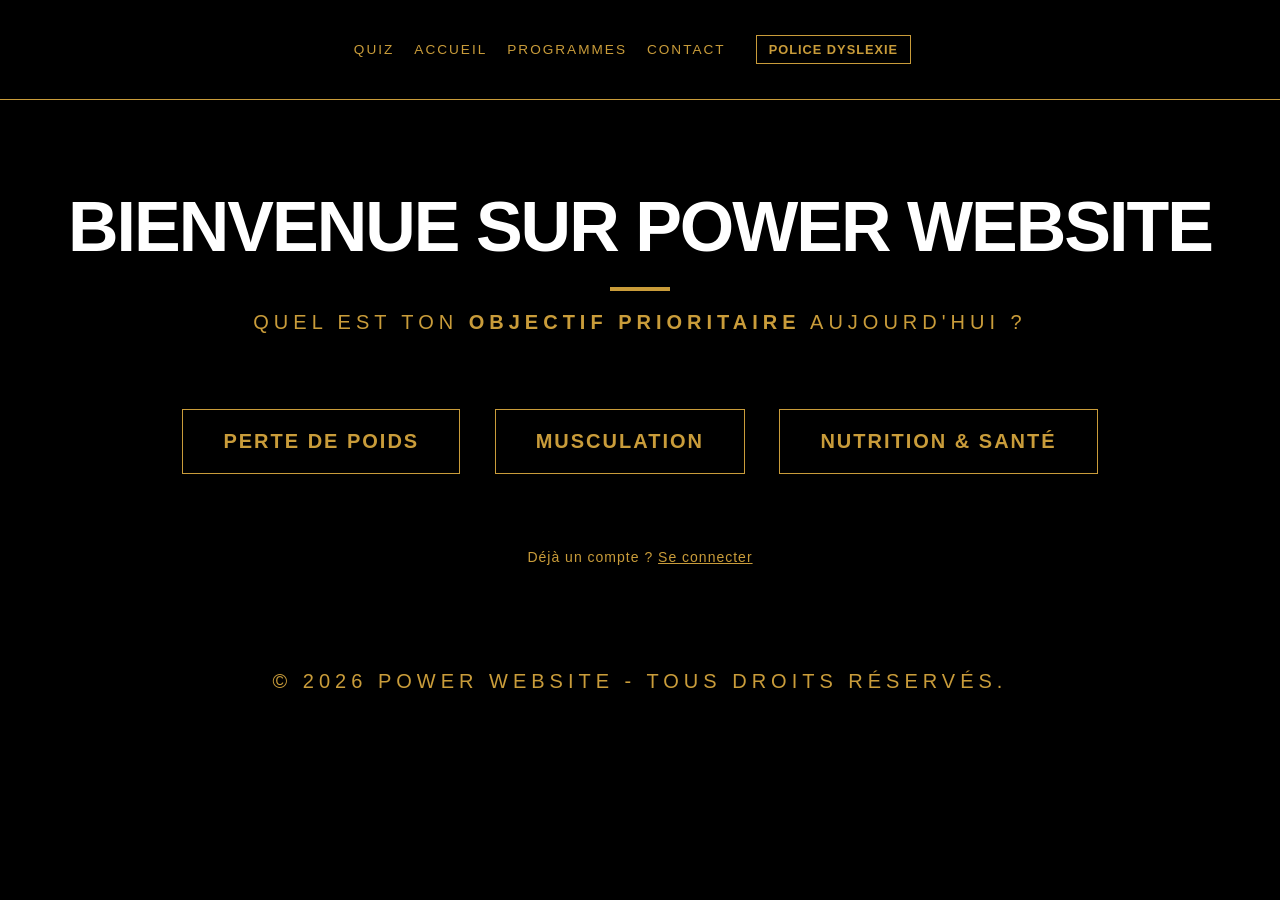
<file: index.html>
<!doctype html>
<html lang="fr">
  <head>
    <meta charset="UTF-8" />
    <meta name="viewport" content="width=device-width, initial-scale=1.0" />
    <title>Power Website - Ton Objectif</title>
    <meta name="description" content="Découvre ton programme fitness idéal en 30 secondes avec le quiz Power Website. Perte de poids, musculation, nutrition : reçois ton bilan personnalisé gratuit.">
    <meta name="robots" content="index, follow">
    <link rel="canonical" href="https://www.powerwebsite.fr/">

    <!-- Favicon (Cr 1.e.9) -->
    <link rel="icon" type="image/svg+xml" href="assets/images/favicon.svg">

    <meta property="og:title" content="Power Website - Trouve ton objectif fitness">
    <meta property="og:description" content="Découvre ton programme fitness idéal en 30 secondes avec le quiz Power Website. Reçois ton bilan personnalisé gratuit.">
    <meta property="og:type" content="website">
    <meta property="og:url" content="https://www.powerwebsite.fr/">
    <meta property="og:image" content="https://www.powerwebsite.fr/assets/images/logo.png">
    <meta property="og:locale" content="fr_FR">
    <meta name="twitter:card" content="summary_large_image">
    <link rel="stylesheet" href="assets/css/common.css" />
    <link rel="stylesheet" href="assets/css/index.css" />

    <!-- Données structurées schema.org : identité de l'organisation (Cr 1.e.3) -->
    <script type="application/ld+json">
    {
      "@context": "https://schema.org",
      "@type": "SportsActivityLocation",
      "name": "Power Website",
      "url": "https://www.powerwebsite.fr/",
      "logo": "https://www.powerwebsite.fr/assets/images/logo.png",
      "description": "Coaching sportif en ligne : programmes de musculation, nutrition et perte de graisse.",
      "sameAs": []
    }
    </script>
  </head>
  <body>
    <!-- Lien d'évitement : permet d'accéder directement au contenu au clavier (Cr 1.c.4) -->
    <a class="lien-evitement" href="#contenu-principal">Aller au contenu principal</a>

    <!-- Navigation cohérente avec le reste du site (Cr 1.e.10) -->
    <header>
      <nav aria-label="Navigation principale">
        <a href="index.html">Quiz</a>
        <a href="pages/accueil.html">Accueil</a>
        <a href="pages/programmes.html">Programmes</a>
        <a href="pages/contact.html">Contact</a>
        <button id="bouton-police-dyslexie" type="button" class="btn-accessibilite" aria-pressed="false">
          Police dyslexie
        </button>
      </nav>
    </header>

    <main id="contenu-principal">
      <h1>Bienvenue sur Power Website</h1>
      <p>Quel est ton <strong>objectif prioritaire</strong> aujourd'hui ?</p>

      <!-- Choix de l'objectif : déclenche l'affichage du formulaire (écouteurs
           attachés dans index.js via addEventListener, pas d'onclick inline) -->
      <div class="choix-objectif">
        <button type="button" class="btn-objectif" data-objectif="perte_de_poids">Perte de poids</button>
        <button type="button" class="btn-objectif" data-objectif="renforcement_musculaire">Musculation</button>
        <button type="button" class="btn-objectif" data-objectif="nutrition">Nutrition & Santé</button>
      </div>

      <div id="resultat">
        <form
          id="formulaire-email"
          action="pages/accueil.html"
          method="POST"
          style="display: none; margin-top: 30px"
        >
          <p>Reçois ton <strong>bilan offert</strong></p>

          <input type="hidden" name="goal_id" id="hidden-goal-id" />

          <label for="champ-nom" class="sr-only">Ton prénom</label>
          <input
            type="text"
            id="champ-nom"
            name="nom"
            class="champ-texte"
            placeholder="TON PRÉNOM"
            required
          />
          <br />
          <label for="champ-email" class="sr-only">Ton email</label>
          <input
            type="email"
            id="champ-email"
            name="email"
            class="champ-texte"
            placeholder="TON EMAIL"
            required
          />
          <br />
          <button type="submit" class="btn-inscription" title="Envoyer le formulaire d'inscription">
            S'inscrire
          </button>
        </form>

        <p class="lien-secondaire">
          Déjà un compte ? <a href="pages/connexion.html" title="Se connecter à ton compte Power Website">Se connecter</a>
        </p>
      </div>
    </main>

    <footer class="pied-de-page">
      <p>&copy; 2026 Power Website - Tous droits réservés.</p>
    </footer>

    <script src="assets/js/common.js"></script>
    <script src="assets/js/index.js"></script>
  </body>
</html>
</file>
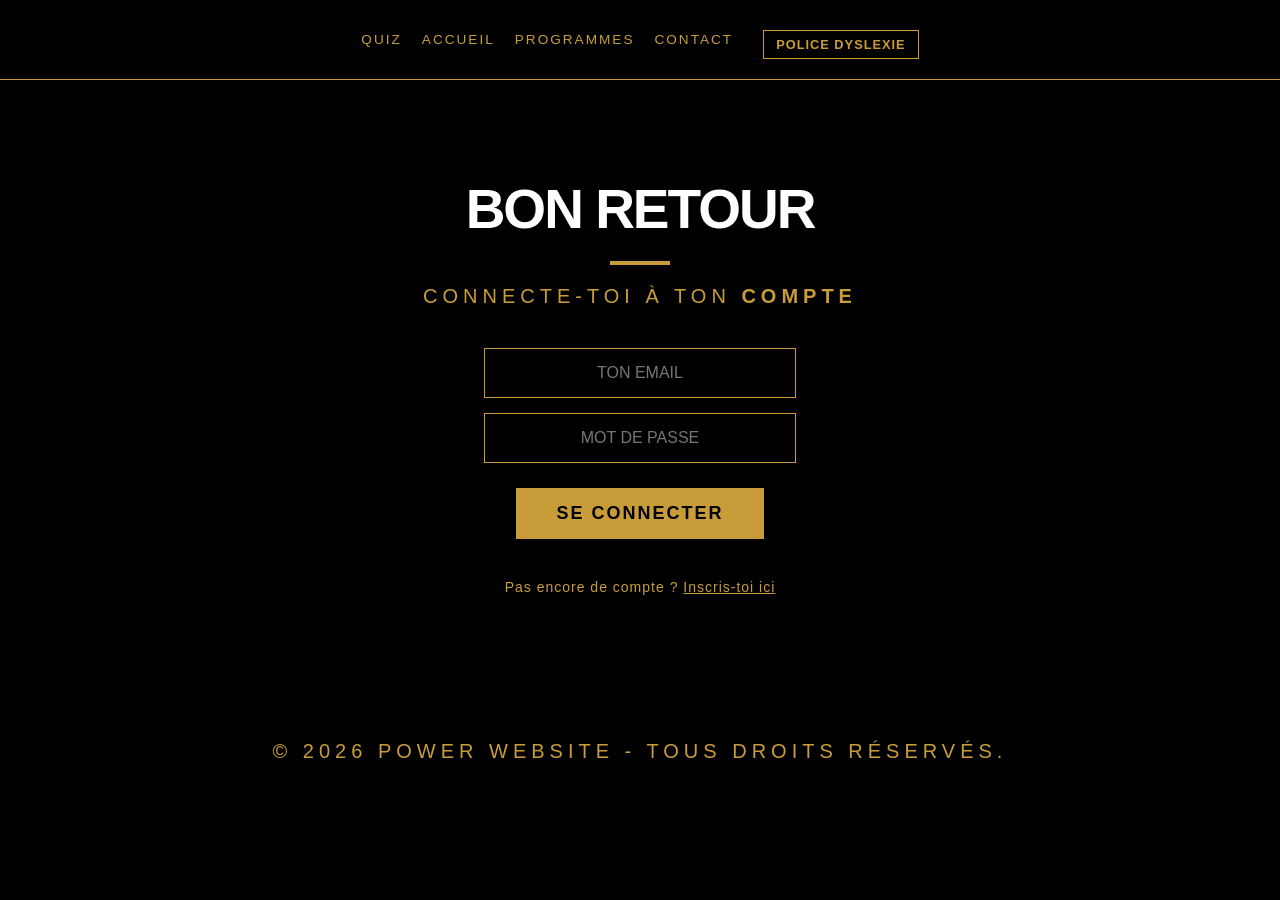
<file: pages/connexion.html>
<!doctype html>
<html lang="fr">
  <head>
    <meta charset="UTF-8" />
    <meta name="viewport" content="width=device-width, initial-scale=1.0" />
    <title>Power Website - Connexion</title>
    <meta name="description" content="Connecte-toi à ton espace personnel Power Website pour accéder à tes programmes d'entraînement et suivre ta progression.">
    <meta name="robots" content="index, follow">
    <link rel="canonical" href="https://www.powerwebsite.fr/pages/connexion.html">

    <!-- Favicon (Cr 1.e.9) -->
    <link rel="icon" type="image/svg+xml" href="../assets/images/favicon.svg">

    <meta property="og:title" content="Power Website - Connexion">
    <meta property="og:description" content="Connecte-toi à ton espace personnel Power Website pour accéder à tes programmes d'entraînement.">
    <meta property="og:type" content="website">
    <meta property="og:url" content="https://www.powerwebsite.fr/pages/connexion.html">
    <meta property="og:image" content="https://www.powerwebsite.fr/assets/images/logo.png">
    <meta property="og:locale" content="fr_FR">
    <meta name="twitter:card" content="summary_large_image">
    <link rel="stylesheet" href="../assets/css/common.css" />
    <link rel="stylesheet" href="../assets/css/connexion.css" />

    <!-- Fil d'Ariane structuré (Cr 1.e.3) -->
    <script type="application/ld+json">
    {
      "@context": "https://schema.org",
      "@type": "BreadcrumbList",
      "itemListElement": [
        { "@type": "ListItem", "position": 1, "name": "Accueil", "item": "https://www.powerwebsite.fr/pages/accueil.html" },
        { "@type": "ListItem", "position": 2, "name": "Connexion", "item": "https://www.powerwebsite.fr/pages/connexion.html" }
      ]
    }
    </script>
  </head>
  <body>
    <!-- Lien d'évitement (Cr 1.c.4) -->
    <a class="lien-evitement" href="#contenu-principal">Aller au contenu principal</a>

    <!-- Navigation cohérente avec le reste du site (Cr 1.e.10) -->
    <header>
      <nav aria-label="Navigation principale">
        <a href="../index.html">Quiz</a>
        <a href="accueil.html">Accueil</a>
        <a href="programmes.html">Programmes</a>
        <a href="contact.html">Contact</a>
        <button id="bouton-police-dyslexie" type="button" class="btn-accessibilite" aria-pressed="false">
          Police dyslexie
        </button>
      </nav>
    </header>

    <main id="contenu-principal">
      <h1>Bon retour</h1>
      <p>Connecte-toi à ton <strong>compte</strong></p>

      <form action="accueil.html" method="POST">
        <label for="champ-email" class="sr-only">Ton email</label>
        <input
          type="email"
          id="champ-email"
          name="email"
          placeholder="TON EMAIL"
          required
        />
        <br />

        <label for="champ-password" class="sr-only">Ton mot de passe</label>
        <input
          type="password"
          id="champ-password"
          name="password"
          placeholder="MOT DE PASSE"
          required
        />
        <br />

        <button type="submit" title="Envoyer le formulaire de connexion">Se connecter</button>
      </form>

      <p class="lien-secondaire">
        Pas encore de compte ? <a href="../index.html" title="Retour au quiz d'inscription">Inscris-toi ici</a>
      </p>
    </main>

    <footer class="pied-de-page">
      <p>&copy; 2026 Power Website - Tous droits réservés.</p>
    </footer>

    <script src="../assets/js/common.js"></script>
  </body>
</html>
</file>
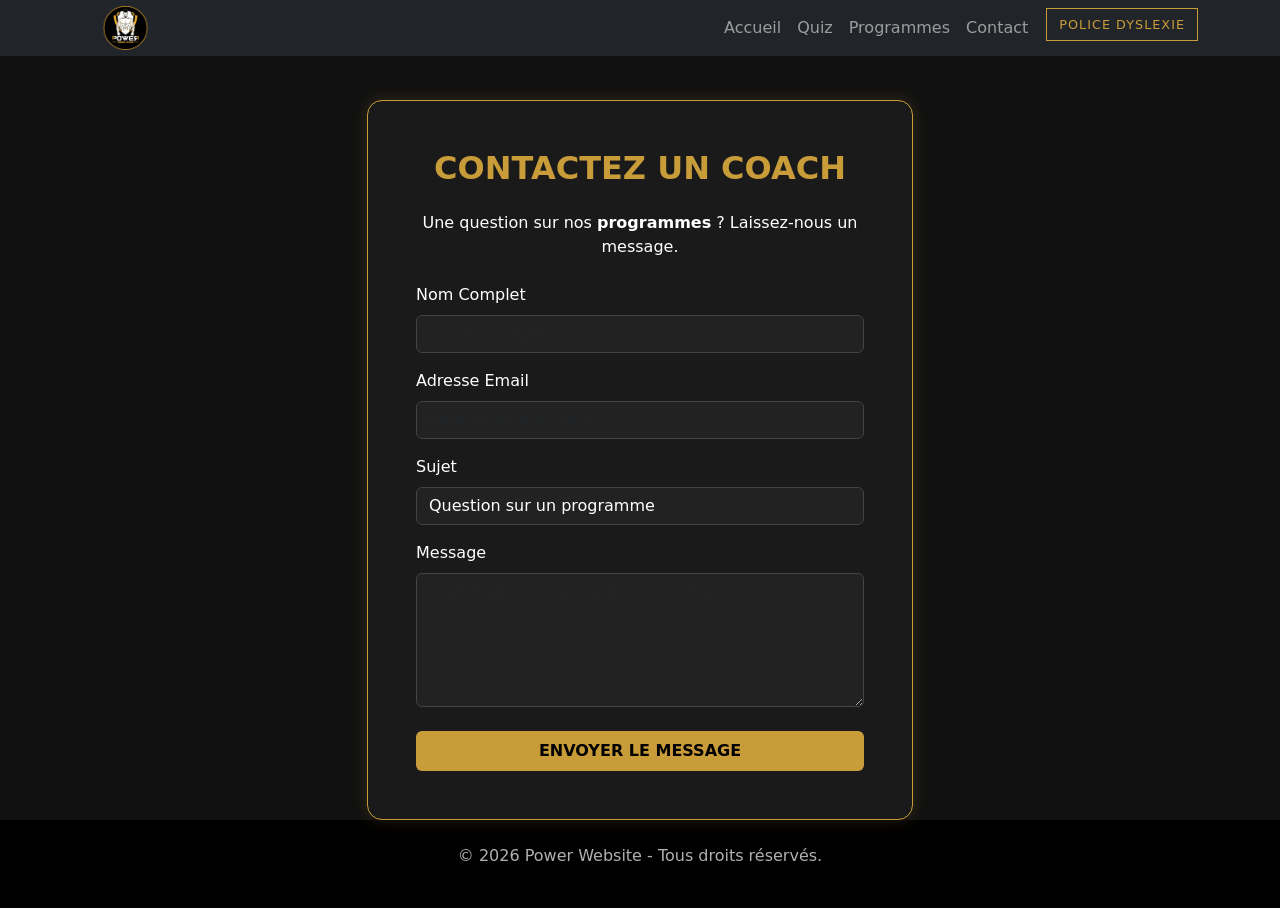
<file: pages/contact.html>
<!DOCTYPE html>
<html lang="fr">
<head>
    <meta charset="UTF-8">
    <meta name="viewport" content="width=device-width, initial-scale=1.0">
    <title>Contact - Power Website</title>
    <meta name="description" content="Contactez un coach Power Website pour toute question sur nos programmes de musculation, nutrition ou nos abonnements. Réponse rapide garantie.">
    <meta name="robots" content="index, follow">
    <link rel="canonical" href="https://www.powerwebsite.fr/pages/contact.html">

    <!-- Favicon (Cr 1.e.9) -->
    <link rel="icon" type="image/svg+xml" href="../assets/images/favicon.svg">

    <meta property="og:title" content="Contact - Power Website">
    <meta property="og:description" content="Contactez un coach Power Website pour toute question sur nos programmes ou nos abonnements.">
    <meta property="og:type" content="website">
    <meta property="og:url" content="https://www.powerwebsite.fr/pages/contact.html">
    <meta property="og:image" content="https://www.powerwebsite.fr/assets/images/logo.png">
    <meta property="og:locale" content="fr_FR">
    <meta name="twitter:card" content="summary_large_image">
    <link href="https://cdn.jsdelivr.net/npm/bootstrap@5.3.8/dist/css/bootstrap.min.css" rel="stylesheet">
    <link rel="stylesheet" href="../assets/css/common.css">
    <link rel="stylesheet" href="../assets/css/contact.css">

    <!-- Fil d'Ariane (Cr 1.e.3) -->
    <script type="application/ld+json">
    {
      "@context": "https://schema.org",
      "@type": "BreadcrumbList",
      "itemListElement": [
        { "@type": "ListItem", "position": 1, "name": "Accueil", "item": "https://www.powerwebsite.fr/pages/accueil.html" },
        { "@type": "ListItem", "position": 2, "name": "Contact", "item": "https://www.powerwebsite.fr/pages/contact.html" }
      ]
    }
    </script>
</head>
<body>
    <!-- Lien d'évitement (Cr 1.c.4) -->
    <a class="lien-evitement" href="#contenu-principal">Aller au contenu principal</a>

    <nav class="navbar navbar-expand-lg navbar-dark bg-dark fixed-top" aria-label="Navigation principale">
      <div class="container">
       <a class="navbar-brand" href="accueil.html" style="position: relative;">
        <img src="../assets/images/logo.png" alt="Power Website"
             width="150" height="50"
             style="height: 50px; width: auto; position: absolute; top: -17px; left: 0; z-index: 1000;">
    </a>

        <button class="navbar-toggler" type="button" data-bs-toggle="collapse" data-bs-target="#monMenu" aria-label="Ouvrir le menu de navigation">
          <span class="navbar-toggler-icon"></span>
        </button>

        <div class="collapse navbar-collapse" id="monMenu">
          <ul class="navbar-nav ms-auto">
            <li class="nav-item"><a class="nav-link" href="accueil.html" title="Retour à l'accueil">Accueil</a></li>
            <li class="nav-item"><a class="nav-link" href="../index.html" title="Faire le quiz d'objectif">Quiz</a></li>
            <li class="nav-item"><a class="nav-link" href="programmes.html" title="Voir les programmes">Programmes</a></li>
            <li class="nav-item"><a class="nav-link" href="contact.html" title="Contacter un coach">Contact</a></li>
            <li class="nav-item">
              <button id="bouton-police-dyslexie" type="button" class="btn-accessibilite" aria-pressed="false">
                Police dyslexie
              </button>
            </li>
          </ul>
        </div>
      </div>
    </nav>

<main id="contenu-principal">
<div class="container">
    <div class="row justify-content-center">
        <div class="col-md-8 col-lg-6">
            <div class="card-contact p-4 p-md-5">
                <h1 class="sr-only">Contact - Power Website</h1>
                <h2 class="text-center text-gold fw-bold mb-4">CONTACTEZ UN COACH</h2>
                <p class="text-center mb-4">Une question sur nos <strong>programmes</strong> ? Laissez-nous un message.</p>

                <form action="accueil.html" method="POST" id="formulaire-contact">
                    <div class="mb-3">
                        <label class="form-label" for="champ-nom">Nom Complet</label>
                        <input type="text" id="champ-nom" name="nom" class="form-control" placeholder="Ex: Jean Dupont" required>
                    </div>

                    <div class="mb-3">
                        <label class="form-label" for="champ-email">Adresse Email</label>
                        <input type="email" id="champ-email" name="email" class="form-control" placeholder="nom@exemple.com" required>
                    </div>

                    <div class="mb-3">
                        <label class="form-label" for="champ-sujet">Sujet</label>
                        <select id="champ-sujet" name="sujet" class="form-control">
                            <option value="programme">Question sur un programme</option>
                            <option value="tarif">Tarifs et abonnements</option>
                            <option value="autre">Autre demande</option>
                        </select>
                    </div>

                    <div class="mb-4">
                        <label class="form-label" for="champ-message">Message</label>
                        <textarea id="champ-message" name="message" class="form-control" rows="5" placeholder="Comment pouvons-nous vous aider ?" required></textarea>
                    </div>

                    <button type="submit" class="btn btn-gold w-100 py-2" title="Envoyer le message au coach">ENVOYER LE MESSAGE</button>
                </form>
            </div>
        </div>
    </div>
</div>
</main>

    <footer class="py-4 bg-black text-center" style="color: #b0b0b0;">
        <p>&copy; 2026 Power Website - Tous droits réservés.</p>
    </footer>

    <script src="https://cdn.jsdelivr.net/npm/bootstrap@5.3.8/dist/js/bootstrap.bundle.min.js"></script>
    <script src="../assets/js/common.js"></script>
    <script src="../assets/js/contact.js"></script>

</body>
</html>
</file>
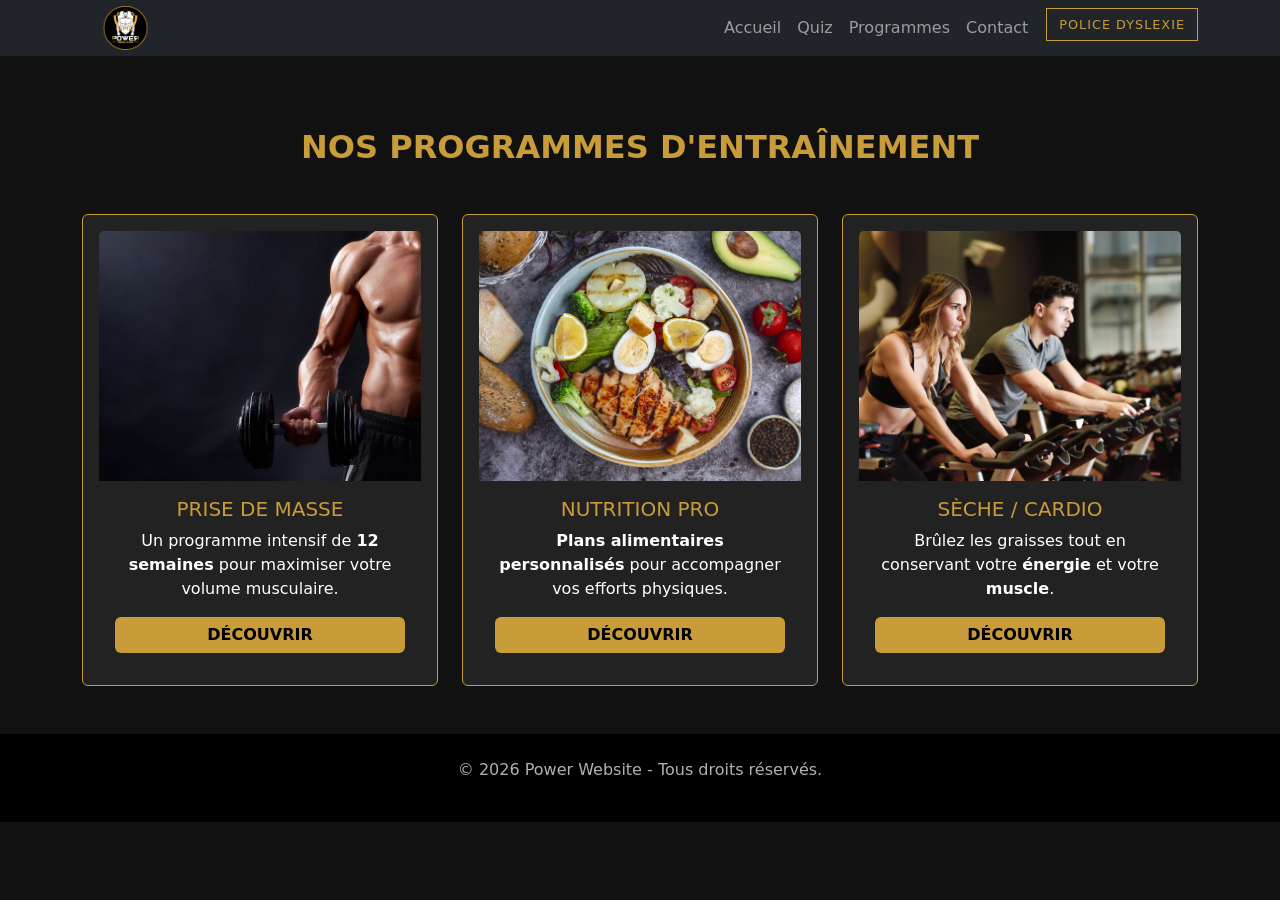
<file: pages/programmes.html>
<!DOCTYPE html>
<html lang="fr">
<head>
    <meta charset="UTF-8">
    <meta name="viewport" content="width=device-width, initial-scale=1.0">
    <title>Programmes - Power Website</title>
    <meta name="description" content="Découvre nos programmes d'entraînement : prise de masse, nutrition pro et sèche/cardio. Des plans personnalisés pour atteindre tes objectifs en 12 semaines.">
    <meta name="robots" content="index, follow">
    <link rel="canonical" href="https://www.powerwebsite.fr/pages/programmes.html">

    <!-- Favicon (Cr 1.e.9) -->
    <link rel="icon" type="image/svg+xml" href="../assets/images/favicon.svg">

    <meta property="og:title" content="Programmes - Power Website">
    <meta property="og:description" content="Prise de masse, nutrition pro et sèche/cardio : des plans personnalisés pour atteindre tes objectifs.">
    <meta property="og:type" content="website">
    <meta property="og:url" content="https://www.powerwebsite.fr/pages/programmes.html">
    <meta property="og:image" content="https://www.powerwebsite.fr/assets/images/logo.png">
    <meta property="og:locale" content="fr_FR">
    <meta name="twitter:card" content="summary_large_image">
    <link href="https://cdn.jsdelivr.net/npm/bootstrap@5.3.8/dist/css/bootstrap.min.css" rel="stylesheet">
    <link rel="stylesheet" href="../assets/css/common.css">
    <link rel="stylesheet" href="../assets/css/programmes.css">

    <!-- Fil d'Ariane + liste des programmes (Cr 1.e.3) -->
    <script type="application/ld+json">
    {
      "@context": "https://schema.org",
      "@type": "BreadcrumbList",
      "itemListElement": [
        { "@type": "ListItem", "position": 1, "name": "Accueil", "item": "https://www.powerwebsite.fr/pages/accueil.html" },
        { "@type": "ListItem", "position": 2, "name": "Programmes", "item": "https://www.powerwebsite.fr/pages/programmes.html" }
      ]
    }
    </script>
</head>
<body>
    <!-- Lien d'évitement (Cr 1.c.4) -->
    <a class="lien-evitement" href="#contenu-principal">Aller au contenu principal</a>

    <nav class="navbar navbar-expand-lg navbar-dark bg-dark fixed-top" aria-label="Navigation principale">
      <div class="container">
       <a class="navbar-brand" href="accueil.html" style="position: relative;">
        <img src="../assets/images/logo.png" alt="Power Website"
             width="150" height="50"
             style="height: 50px; width: auto; position: absolute; top: -17px; left: 0; z-index: 1000;">
    </a>

        <button class="navbar-toggler" type="button" data-bs-toggle="collapse" data-bs-target="#monMenu" aria-label="Ouvrir le menu de navigation">
          <span class="navbar-toggler-icon"></span>
        </button>

        <div class="collapse navbar-collapse" id="monMenu">
          <ul class="navbar-nav ms-auto">
            <li class="nav-item"><a class="nav-link" href="accueil.html" title="Retour à l'accueil">Accueil</a></li>
            <li class="nav-item"><a class="nav-link" href="../index.html" title="Faire le quiz d'objectif">Quiz</a></li>
            <li class="nav-item"><a class="nav-link" href="programmes.html" title="Voir tous les programmes">Programmes</a></li>
            <li class="nav-item"><a class="nav-link" href="contact.html" title="Contacter un coach">Contact</a></li>
            <li class="nav-item">
              <button id="bouton-police-dyslexie" type="button" class="btn-accessibilite" aria-pressed="false">
                Police dyslexie
              </button>
            </li>
          </ul>
        </div>
      </div>
    </nav>

<main id="contenu-principal">
<div class="container my-5">
    <h1 class="sr-only">Programmes - Power Website</h1>
    <h2 class="text-center text-gold mb-5 fw-bold">NOS PROGRAMMES D'ENTRAÎNEMENT</h2>

    <div class="row g-4">
        <!-- Ancre de navigation intra-page, ciblée depuis accueil.html (Cr 1.e.11) -->
        <article class="col-md-4" id="prise-de-masse">
            <div class="card h-100 p-3">
                <img src="../assets/images/volume.jpg" class="card-img-top" width="400" height="250" loading="lazy" alt="Prise de masse">
                <div class="card-body text-center">
                    <h3 class="card-title text-gold card-title-custom">PRISE DE MASSE</h3>
                    <p class="card-text">Un programme intensif de <strong>12 semaines</strong> pour maximiser votre volume musculaire.</p>
                    <a href="contact.html?sujet=programme" class="btn btn-gold w-100" title="Être recontacté au sujet du programme Prise de masse">DÉCOUVRIR</a>
                </div>
            </div>
        </article>

        <article class="col-md-4" id="nutrition-pro">
            <div class="card h-100 p-3">
                <img src="../assets/images/nutrition.jpg" class="card-img-top" width="400" height="250" loading="lazy" alt="Nutrition">
                <div class="card-body text-center">
                    <h3 class="card-title text-gold card-title-custom">NUTRITION PRO</h3>
                    <p class="card-text"><strong>Plans alimentaires personnalisés</strong> pour accompagner vos efforts physiques.</p>
                    <a href="contact.html?sujet=programme" class="btn btn-gold w-100" title="Être recontacté au sujet du programme Nutrition Pro">DÉCOUVRIR</a>
                </div>
            </div>
        </article>

        <article class="col-md-4" id="seche-cardio">
            <div class="card h-100 p-3">
                <img src="../assets/images/cardio.jpg" class="card-img-top" width="400" height="250" loading="lazy" alt="Perte de poids">
                <div class="card-body text-center">
                    <h3 class="card-title text-gold card-title-custom">SÈCHE / CARDIO</h3>
                    <p class="card-text">Brûlez les graisses tout en conservant votre <strong>énergie</strong> et votre <strong>muscle</strong>.</p>
                    <a href="contact.html?sujet=programme" class="btn btn-gold w-100" title="Être recontacté au sujet du programme Sèche / Cardio">DÉCOUVRIR</a>
                </div>
            </div>
        </article>

    </div>
</div>
</main>

    <footer class="py-4 bg-black text-center" style="color: #b0b0b0;">
        <p>&copy; 2026 Power Website - Tous droits réservés.</p>
    </footer>

    <script src="https://cdn.jsdelivr.net/npm/bootstrap@5.3.8/dist/js/bootstrap.bundle.min.js"></script>
    <script src="../assets/js/common.js"></script>

</body>
</html>
</file>
<file: assets/css/common.css>
/* ============================================================
   common.css
   Classes utilitaires et règles partagées par TOUTES les pages.
   Toute règle utilisée sur 2 pages ou plus doit vivre ici,
   jamais être dupliquée dans un CSS de page (Cr 1.d.4).
   ============================================================ */

/* --- Couleurs et texte utilitaire --- */
.text-gold {
    color: #c99c3a;
}

.text-muted-accessible {
    color: #495057 !important;
}

/* --- Accessibilité : masqué visuellement mais lu par les lecteurs d'écran --- */
.sr-only {
    position: absolute;
    width: 1px;
    height: 1px;
    padding: 0;
    margin: -1px;
    overflow: hidden;
    clip: rect(0, 0, 0, 0);
    white-space: nowrap;
    border: 0;
}

/* --- Lien d'évitement ("Aller au contenu") : Cr 1.c.4, navigation clavier --- */
.lien-evitement {
    position: absolute;
    top: -60px;
    left: 0;
    background-color: #c99c3a;
    color: #000000;
    padding: 12px 20px;
    z-index: 2000;
    font-weight: bold;
    text-transform: uppercase;
    letter-spacing: 1px;
    text-decoration: none;
    transition: top 0.2s ease-in-out;
}

.lien-evitement:focus {
    top: 0;
    outline: 3px solid #ffffff;
    outline-offset: 2px;
}

/* --- Focus clavier visible partout (Cr 1.c.4) --- */
a:focus-visible,
button:focus-visible,
input:focus-visible,
select:focus-visible,
textarea:focus-visible {
    outline: 3px solid #c99c3a;
    outline-offset: 2px;
}

/* --- Cartes images : règle mutualisée (anciennement dupliquée dans
   accueil.css ET programmes.css - Cr 1.d.4) --- */
.card-img-top {
    width: 100% !important;
    height: 250px !important;
    object-fit: cover !important;
    display: block !important;
}

.card {
    height: 100% !important;
}

/* ============================================================
   Police OpenDyslexic (Cr 1.c.2)
   Chargée une seule fois ici, activable via le bouton "Police
   dyslexie" présent dans la navigation (voir common.js).
   ============================================================ */
@font-face {
    font-family: 'OpenDyslexic';
    font-style: normal;
    font-weight: 400;
    font-display: swap;
    src: url('https://cdn.jsdelivr.net/fontsource/fonts/opendyslexic@latest/latin-400-normal.woff2') format('woff2'),
         url('https://cdn.jsdelivr.net/fontsource/fonts/opendyslexic@latest/latin-400-normal.woff') format('woff');
}

@font-face {
    font-family: 'OpenDyslexic';
    font-style: normal;
    font-weight: 700;
    font-display: swap;
    src: url('https://cdn.jsdelivr.net/fontsource/fonts/opendyslexic@latest/latin-700-normal.woff2') format('woff2'),
         url('https://cdn.jsdelivr.net/fontsource/fonts/opendyslexic@latest/latin-700-normal.woff') format('woff');
}

/* Appliquée au <body> via la classe .police-dyslexie ajoutée en JS */
body.police-dyslexie,
body.police-dyslexie * {
    font-family: 'OpenDyslexic', "Inter", "Helvetica Neue", Helvetica, Arial, sans-serif !important;
    letter-spacing: 0.5px;
    line-height: 1.6;
}

/* --- Bouton bascule police dyslexie, commun à toutes les navbars --- */
.btn-accessibilite {
    background: transparent;
    border: 1px solid #c99c3a;
    color: #c99c3a;
    font-size: 0.8rem;
    padding: 6px 12px;
    margin-left: 10px;
    cursor: pointer;
    text-transform: uppercase;
    letter-spacing: 1px;
}

.btn-accessibilite:hover,
.btn-accessibilite[aria-pressed="true"] {
    background-color: #c99c3a;
    color: #000000;
}

/* ============================================================
   Navigation et pied de page "simples" (pages sans Bootstrap :
   index.html et connexion.html). Mutualisés ici pour éviter la
   duplication (Cr 1.d.4) et garantir une navigation cohérente
   sur tout le site (Cr 1.e.10).
   ============================================================ */
header nav[aria-label="Navigation principale"] {
    display: flex;
    flex-wrap: wrap;
    align-items: center;
    justify-content: center;
    gap: 20px;
    padding: 20px 10px;
    background-color: #000000;
    border-bottom: 1px solid #c99c3a;
}

header nav[aria-label="Navigation principale"] a {
    color: #c99c3a;
    text-decoration: none;
    text-transform: uppercase;
    font-size: 0.85rem;
    letter-spacing: 2px;
}

header nav[aria-label="Navigation principale"] a:hover,
header nav[aria-label="Navigation principale"] a:focus-visible {
    color: #ffffff;
}

.pied-de-page {
    padding: 25px 15px;
    text-align: center;
    background-color: #000000;
    color: #b0b0b0;
    font-size: 0.9rem;
}

/* Sur mobile : espacements resserrés pour éviter le débordement horizontal
   (Cr 1.b.1 - adaptation aux petites résolutions) */
@media (max-width: 576px) {
    header nav[aria-label="Navigation principale"] {
        gap: 12px;
        padding: 15px 8px;
    }

    header nav[aria-label="Navigation principale"] a {
        font-size: 0.75rem;
    }
}

/* --- Respect de la préférence "mouvement réduit" --- */
@media (prefers-reduced-motion: reduce) {
    * {
        animation-duration: 0.001ms !important;
        animation-iteration-count: 1 !important;
        transition-duration: 0.001ms !important;
        scroll-behavior: auto !important;
    }
}
</file>
<file: assets/css/index.css>
/* index.css - styles spécifiques à la page quiz (index) */

body {
    font-family: "Inter", "Helvetica Neue", Helvetica, Arial, sans-serif;
    text-align: center;
    background-color: #000000;
    color: #c99c3a;
    margin: 0;
}

main {
    padding: 40px 20px 60px;
}

h1 {
    font-size: 70px;
    font-weight: 900;
    text-transform: uppercase;
    margin-bottom: 10px;
    letter-spacing: -2px;
    color: #ffffff;
}

h1::after {
    content: "";
    display: block;
    width: 60px;
    height: 4px;
    background-color: #c99c3a;
    margin: 20px auto;
}

p {
    font-size: 20px;
    color: #c99c3a;
    margin-bottom: 60px;
    font-weight: 300;
    text-transform: uppercase;
    letter-spacing: 5px;
}

/* Boutons du quiz : disposés en ligne sur desktop, empilés sur mobile */
button {
    display: inline-block;
    padding: 20px 40px;
    font-size: 20px;
    margin: 15px;
    cursor: pointer;
    border-radius: 0;
    border: 1px solid #c99c3a;
    background-color: transparent;
    color: #c99c3a;
    font-weight: bold;
    text-transform: uppercase;
    letter-spacing: 2px;
    transition: 0.5s all;
}

button:hover {
    background-color: #c99c3a;
    color: #000000;
    box-shadow: 0 0 20px rgba(201, 156, 58, 0.4);
}

#resultat {
    margin-top: 60px;
}

/* Champs de saisie : largeur fluide avec un maximum, pour rester
   utilisables sur petits écrans (Cr 1.b.1) */
.champ-texte {
    background: transparent;
    border: 1px solid #c99c3a;
    color: white;
    padding: 15px;
    width: 100%;
    max-width: 320px;
    margin-bottom: 10px;
    text-align: center;
}

.champ-texte:last-of-type {
    margin-bottom: 0;
}

.btn-inscription {
    background-color: #c99c3a;
    color: black;
    border: none;
    padding: 15px 30px;
    margin-top: 20px;
    font-weight: bold;
    cursor: pointer;
    text-transform: uppercase;
}

.lien-secondaire {
    font-size: 14px;
    letter-spacing: 1px;
    text-transform: none;
    margin-top: 30px;
    margin-bottom: 0;
}

.lien-secondaire a {
    color: #c99c3a;
    text-decoration: underline;
}

/* --- Adaptation mobile (Cr 1.b.1 / Cr 6.d.3) --- */
@media (max-width: 576px) {
    h1 {
        font-size: 40px;
    }

    p {
        font-size: 15px;
        letter-spacing: 3px;
        margin-bottom: 35px;
    }

    button {
        padding: 15px 25px;
        font-size: 16px;
        margin: 8px;
        width: 100%;
        max-width: 320px;
    }
}
</file>
<file: assets/css/connexion.css>
/* connexion.css - styles spécifiques à la page de connexion */

body {
    font-family: "Inter", "Helvetica Neue", Helvetica, Arial, sans-serif;
    text-align: center;
    background-color: #000000;
    color: #c99c3a;
    margin: 0;
}

main {
    padding: 60px 20px;
}

h1 {
    font-size: 55px;
    font-weight: 900;
    text-transform: uppercase;
    margin-bottom: 10px;
    letter-spacing: -2px;
    color: #ffffff;
}

h1::after {
    content: "";
    display: block;
    width: 60px;
    height: 4px;
    background-color: #c99c3a;
    margin: 20px auto;
}

p {
    font-size: 20px;
    color: #c99c3a;
    margin-bottom: 40px;
    font-weight: 300;
    text-transform: uppercase;
    letter-spacing: 5px;
}

form {
    margin-top: 40px;
}

/* Champs fluides avec largeur max, utilisables sur petit écran (Cr 1.b.1) */
input[type="email"],
input[type="password"] {
    background: transparent;
    border: 1px solid #c99c3a;
    color: white;
    padding: 15px;
    width: 100%;
    max-width: 280px;
    margin-bottom: 15px;
    text-align: center;
    font-size: 16px;
}

button {
    display: inline-block;
    padding: 15px 40px;
    font-size: 18px;
    margin-top: 10px;
    cursor: pointer;
    border-radius: 0;
    border: none;
    background-color: #c99c3a;
    color: #000000;
    font-weight: bold;
    text-transform: uppercase;
    letter-spacing: 2px;
    transition: 0.5s all;
}

button:hover {
    background-color: gold;
    box-shadow: 0 0 20px rgba(201, 156, 58, 0.4);
}

.lien-secondaire {
    margin-top: 40px;
    font-size: 14px;
    letter-spacing: 1px;
    text-transform: none;
}

.lien-secondaire a {
    color: #c99c3a;
    text-decoration: underline;
}

/* --- Adaptation mobile (Cr 1.b.1) --- */
@media (max-width: 576px) {
    h1 {
        font-size: 34px;
    }

    p {
        font-size: 14px;
        letter-spacing: 3px;
    }

    button {
        width: 100%;
        max-width: 280px;
        padding: 15px 20px;
    }
}
</file>
<file: assets/css/contact.css>
/* contact.css - styles spécifiques à la page contact */

body {
    background-color: #111;
    color: white;
    padding-top: 100px;
}

.card-contact {
    background-color: #1a1a1a;
    border: 1px solid #c99c3a;
    border-radius: 15px;
    box-shadow: 0 0 15px rgba(201, 156, 58, 0.2);
}

.form-control {
    background-color: #222;
    border: 1px solid #444;
    color: white;
}

.form-control:focus {
    background-color: #333;
    border-color: #c99c3a;
    color: white;
    box-shadow: none;
}

.btn-gold {
    background-color: #c99c3a;
    color: black;
    font-weight: bold;
    border: none;
    transition: 0.3s;
}

.btn-gold:hover {
    background-color: gold;
    transform: scale(1.02);
}
</file>
<file: assets/css/programmes.css>
/* programmes.css - styles spécifiques à la page programmes
   (Les règles .card / .card-img-top communes à plusieurs pages
   vivent maintenant dans common.css - Cr 1.d.4) */

body {
    background-color: #111;
    color: white;
    padding-top: 80px;
}

.card {
    background-color: #222;
    border: 1px solid #c99c3a;
    color: white;
    transition: 0.3s;
}

.card:hover {
    transform: translateY(-10px);
    border-color: gold;
}

.btn-gold {
    background-color: #c99c3a;
    color: black;
    font-weight: bold;
    border: none;
}

.btn-gold:hover {
    background-color: gold;
}

.card-title-custom {
    font-size: 1.25rem;
}

/* Compense la navbar fixe quand on arrive via une ancre depuis
   accueil.html (ex: programmes.html#prise-de-masse) (Cr 1.e.11) */
article[id] {
    scroll-margin-top: 90px;
}
</file>
